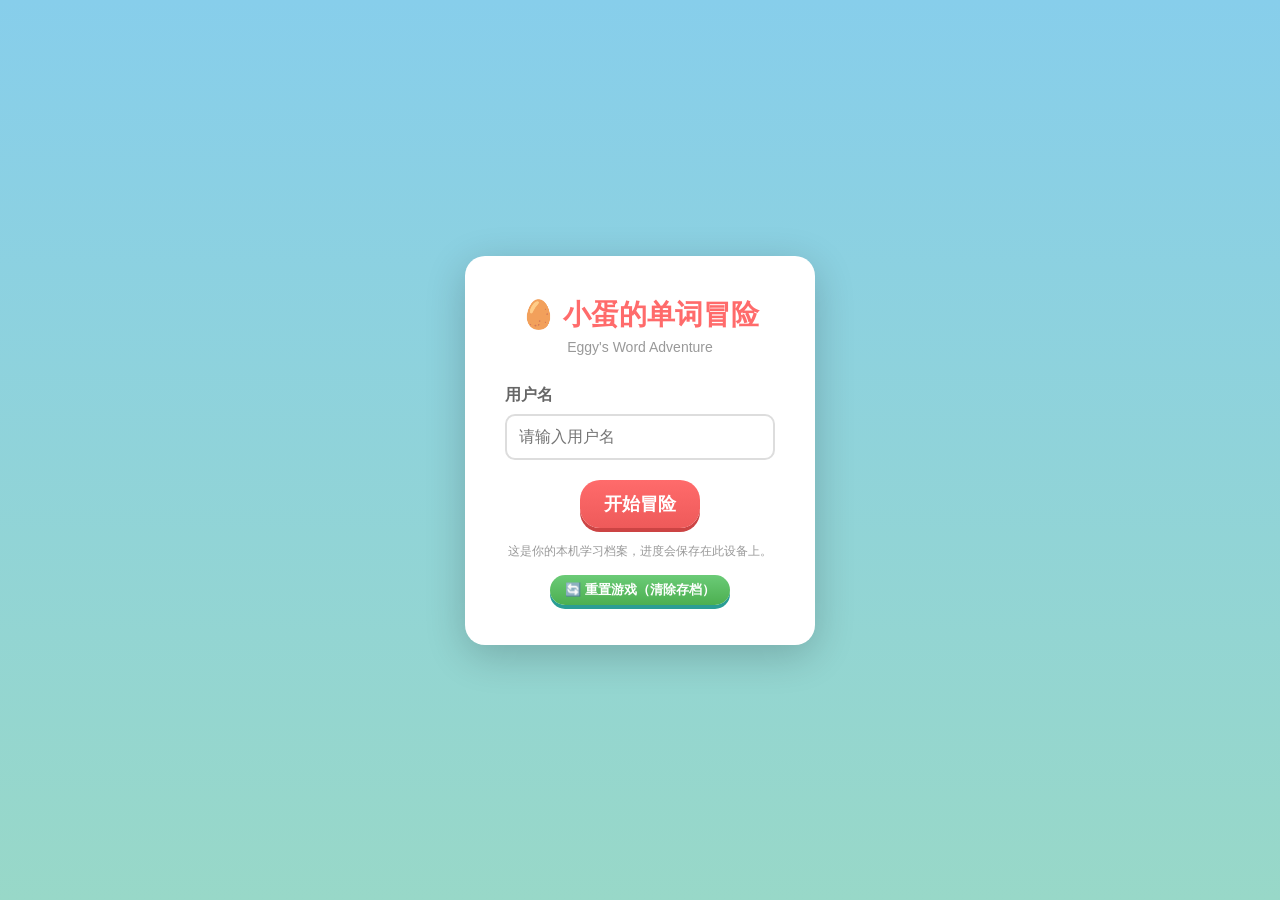
<file: index.html>
<!DOCTYPE html>
<html lang="zh-CN">
<head>
    <meta charset="UTF-8">
    <meta name="viewport" content="width=device-width, initial-scale=1.0">
    <meta name="theme-color" content="#ff6b6b">
    <meta name="mobile-web-app-capable" content="yes">
    <meta name="apple-mobile-web-app-capable" content="yes">
    <meta name="apple-mobile-web-app-status-bar-style" content="default">
    <link rel="manifest" href="manifest.webmanifest">
    <link rel="apple-touch-icon" href="assets/characters/egg_default.png">
    <title>小蛋的单词冒险</title>
    <link rel="stylesheet" href="style.css">
</head>
<body>
    <div id="game-container">
        <!-- 登录页 -->
        <div id="login-page" class="page active">
            <div class="login-box">
                <h1>🥚 小蛋的单词冒险</h1>
                <p class="subtitle">Eggy's Word Adventure</p>
                <div class="input-group">
                    <label>用户名</label>
                    <input type="text" id="username" placeholder="请输入用户名">
                </div>
                <button id="login-btn" class="btn btn-primary" onclick="login()">开始冒险</button>
                <p class="tip">这是你的本机学习档案，进度会保存在此设备上。</p>
                <button class="btn btn-secondary btn-small" onclick="resetGame()" style="margin-top:15px;font-size:13px;">
                    🔄 重置游戏（清除存档）
                </button>
            </div>
        </div>

        <!-- 首页 -->
        <div id="home-page" class="page">
            <div class="home-sky">
                <!-- 太阳 -->
                <div class="sun">☀️</div>
                <!-- 云朵 -->
                <div class="cloud cloud1">☁️</div>
                <div class="cloud cloud2">☁️</div>
                <div class="cloud cloud3">☁️</div>
                <div class="cloud cloud4">☁️</div>
                <!-- 飞鸟 -->
                <div class="bird bird1">🐦</div>
                <div class="bird bird2">🐦</div>
                <!-- 漂浮的字母 -->
                <div class="float-letter letter-a">A</div>
                <div class="float-letter letter-b">B</div>
                <div class="float-letter letter-c">C</div>
                <div class="float-word word1">HELLO</div>
                <div class="float-word word2">EGG</div>
            </div>
            <div class="home-grass">
                <!-- 对白框 -->
                <div class="dialog-box" id="dialog-text">
                    欢迎来到小蛋的单词冒险世界！
                </div>
                <!-- 小蛋角色 -->
                <div class="egg-wrapper">
                    <div class="egg-shadow"></div>
                    <div class="egg-character" id="home-egg"></div>
                    <!-- 前景草，增加层次感 -->
                    <div class="grass-front grass-left">🌿</div>
                    <div class="grass-front grass-right">🌱</div>
                    <!-- 小蝴蝶 -->
                    <div class="butterfly">🦋</div>
                </div>
                <!-- 风筝 -->
                <div class="kite">🪁</div>
                <!-- 草地装饰 -->
                <div class="grass-deco flower1">🌷</div>
                <div class="grass-deco flower2">🌸</div>
                <div class="grass-deco flower3">🌼</div>
                <div class="grass-deco mushroom">🍄</div>
                <div class="grass-deco tree">🌳</div>
                <div class="grass-deco bush">🌿</div>
                <div class="grass-deco rock">🪨</div>
            </div>
            <div class="home-buttons">
                <button class="btn btn-map" onclick="goToMapSelect()">
                    🗺️ 地图
                </button>
                <button class="btn btn-shop" onclick="goToShop()">
                    🎁 商城
                </button>
                <button class="btn btn-skin" onclick="goToSkin()">
                    👕 皮肤
                </button>
                <button class="btn btn-review" onclick="goToReview()">
                    📚 复习
                </button>
            </div>
            <div class="top-bar">
                <div class="currency">
                    <span class="star-icon">⭐</span>
                    <span id="stars-count">0</span>
                </div>
                <div class="currency">
                    <span class="diamond-icon">💎</span>
                    <span id="diamonds-count">0</span>
                </div>
            </div>
            <!-- 每日签到按钮 -->
            <div class="daily-check-btn" onclick="showDailyCheck()">
                <span class="check-icon">📅</span>
                <span>每日签到</span>
                <span class="check-dot" id="check-dot"></span>
            </div>
            
            <!-- 作者信息 -->
            <div class="author-info">by HWW</div>
        </div>
        
        <!-- 每日签到弹窗 -->
        <div id="daily-check-modal" class="modal">
            <div class="modal-content daily-check-content">
                <h3>🎁 每日签到</h3>
                <div class="check-days">
                    <div class="check-day" id="day-1">
                        <div class="day-icon">💎</div>
                        <div class="day-text">第1天</div>
                        <div class="day-reward">+1💎</div>
                    </div>
                    <div class="check-day check-day-special" id="day-2">
                        <div class="day-icon">💎</div>
                        <div class="day-text">第2天</div>
                        <div class="day-reward">+2💎</div>
                    </div>
                    <div class="check-day" id="day-3">
                        <div class="day-icon">💎</div>
                        <div class="day-text">第3天</div>
                        <div class="day-reward">+1💎</div>
                    </div>
                    <div class="check-day" id="day-4">
                        <div class="day-icon">💎</div>
                        <div class="day-text">第4天</div>
                        <div class="day-reward">+1💎</div>
                    </div>
                    <div class="check-day check-day-special" id="day-5">
                        <div class="day-icon">💎</div>
                        <div class="day-text">第5天</div>
                        <div class="day-reward">+2💎</div>
                    </div>
                    <div class="check-day" id="day-6">
                        <div class="day-icon">💎</div>
                        <div class="day-text">第6天</div>
                        <div class="day-reward">+1💎</div>
                    </div>
                    <div class="check-day check-day-special" id="day-7">
                        <div class="day-icon">💎</div>
                        <div class="day-text">第7天</div>
                        <div class="day-reward">+2💎</div>
                    </div>
                </div>
                <div class="check-status" id="check-status">
                    今日已签到！
                </div>
                <button class="btn btn-primary" id="check-btn" onclick="doDailyCheck()">
                    立即签到
                </button>
                <button class="btn btn-secondary" onclick="closeDailyCheck()">关闭</button>
            </div>
        </div>

        <!-- 地图选择页 -->
        <div id="map-select-page" class="page">
            <div class="page-header">
                <button class="btn-back" onclick="goToHome()">← 返回</button>
                <h2>选择地图</h2>
            </div>
            <div class="map-list">
                <div class="map-card" onclick="selectMap('desert')">
                    <div class="map-preview map-desert">
                        🏜️
                    </div>
                    <div class="map-info">
                        <h3>沙漠冒险</h3>
                        <p>四年级上册 · 150个单词</p>
                        <div class="map-stars">
                            <span>⭐</span>
                            <span id="desert-stars">0 / 45</span>
                        </div>
                    </div>
                </div>
                <div class="map-card map-locked" id="forest-map-card" onclick="selectMap('forest')">
                    <div class="map-preview map-forest">
                        🌲
                    </div>
                    <div class="map-info">
                        <h3>原始森林</h3>
                        <p>四年级下册 · 150个单词</p>
                        <div class="map-stars">
                            <span>⭐</span>
                            <span id="forest-stars">0 / 45</span>
                        </div>
                        <div class="lock-tip">🔒 获得沙漠地图50%星星解锁</div>
                    </div>
                </div>
            </div>
        </div>

        <!-- 关卡选择页 -->
        <div id="level-select-page" class="page">
            <div class="page-header">
                <button class="btn-back" onclick="goToMapSelect()">← 返回</button>
                <h2 id="level-map-title">沙漠冒险</h2>
            </div>
            <div class="level-map-bg" id="level-bg">
                <div class="level-nodes" id="level-nodes">
                    <!-- 关卡节点动态生成 -->
                </div>
            </div>
        </div>

        <!-- 游戏页 - 打地鼠 -->
        <div id="game-page" class="page">
            <div class="game-header">
                <button class="btn-back" onclick="exitGame()">← 退出</button>
                <div class="game-info">
                    <span>第 <span id="current-word-num">1</span>/10 题</span>
                    <span>分数：<span id="game-score">0</span></span>
                </div>
                <div class="timer">
                    ⏱️ <span id="timer">30</span>s
                </div>
            </div>
            
            <div class="game-question">
                <div class="question-text" id="question-text">苹果</div>
                <button class="listen-btn" type="button" onclick="speakCurrentWord()" aria-label="朗读当前英文单词">
                    🔊 听一听
                </button>
            </div>
            
            <div class="whack-area">
                <div class="hole-row">
                    <div class="hole" onclick="whackAnswer(0)">
                        <div class="mole" id="mole-0">
                            <div class="mole-word" id="word-0">apple</div>
                        </div>
                    </div>
                    <div class="hole" onclick="whackAnswer(1)">
                        <div class="mole" id="mole-1">
                            <div class="mole-word" id="word-1">banana</div>
                        </div>
                    </div>
                </div>
                <div class="hole-row">
                    <div class="hole" onclick="whackAnswer(2)">
                        <div class="mole" id="mole-2">
                            <div class="mole-word" id="word-2">cat</div>
                        </div>
                    </div>
                    <div class="hole" onclick="whackAnswer(3)">
                        <div class="mole" id="mole-3">
                            <div class="mole-word" id="word-3">dog</div>
                        </div>
                    </div>
                </div>
            </div>
        </div>

        <!-- 结算页 -->
        <div id="result-page" class="page">
            <div class="result-box">
                <h2 id="result-title">关卡完成！</h2>
                <div class="result-score">
                    <div class="score-num" id="final-score">20</div>
                    <div class="score-label">分</div>
                </div>
                <div class="result-stars" id="result-stars">
                    ⭐⭐⭐
                </div>
                <div class="result-reward">
                    <p>获得 <span id="reward-stars">3</span> 颗星星！</p>
                </div>
                <div class="result-buttons">
                    <button class="btn btn-primary" onclick="retryLevel()">再玩一次</button>
                    <button class="btn btn-secondary" onclick="goToLevelSelect()">返回关卡</button>
                </div>
            </div>
        </div>

        <!-- 商城页 -->
        <div id="shop-page" class="page">
            <div class="page-header">
                <button class="btn-back" onclick="goToHome()">← 返回</button>
                <h2>皮肤商城</h2>
            </div>
            <div class="shop-content">
                <div class="gacha-area">
                    <div class="chest">🎁</div>
                    <div class="gacha-buttons">
                        <button class="btn btn-primary" onclick="gachaOne()">
                            ⭐ 单抽 (1颗星星)
                        </button>
                        <button class="btn btn-diamond" onclick="gachaTen()">
                            💎 十连 (1颗钻石)
                        </button>
                    </div>
                    
                    <!-- 保底进度 -->
                    <div class="pity-info">
                        <div class="pity-text">
                            <span>保底进度</span>
                            <span><span id="pity-count">0</span>/40</span>
                        </div>
                        <div class="pity-bar">
                            <div class="pity-fill" id="pity-fill"></div>
                        </div>
                        <p class="pity-tip">累计40抽必出传说及以上品质</p>
                    </div>
                    
                    <!-- 皮肤碎片 -->
                    <div class="fragment-info">
                        <span class="fragment-icon">🧩</span>
                        <span>皮肤碎片：<span id="fragment-count">0</span></span>
                        <button class="btn btn-small" onclick="showExchange()">兑换</button>
                    </div>
                </div>
                
                <div class="shop-right">
                    <div class="skin-preview">
                        <h3>当前皮肤</h3>
                        <div class="current-skin" id="current-skin-preview"></div>
                        <p id="current-skin-name">默认小蛋</p>
                    </div>
                    
                    <!-- 概率公示 -->
                    <div class="probability-box">
                        <h4>📊 概率公示</h4>
                        <div class="prob-item">
                            <span class="prob-rarity rarity-common">普通</span>
                            <span>15%</span>
                        </div>
                        <div class="prob-item">
                            <span class="prob-rarity rarity-rare">稀有</span>
                            <span>10%</span>
                        </div>
                        <div class="prob-item">
                            <span class="prob-rarity rarity-epic">史诗</span>
                            <span>5%</span>
                        </div>
                        <div class="prob-item">
                            <span class="prob-rarity rarity-legendary">传说</span>
                            <span>2.5%</span>
                        </div>
                        <div class="prob-item">
                            <span class="prob-rarity rarity-mythic">至尊无敌</span>
                            <span>0.5%</span>
                        </div>
                        <div class="prob-item">
                            <span class="prob-rarity">皮肤碎片</span>
                            <span>67%</span>
                        </div>
                        <p class="prob-tip">💡 累计40抽必出传说及以上</p>
                    </div>
                </div>
            </div>
        </div>
        
        <!-- 碎片兑换弹窗 -->
        <div id="exchange-modal" class="modal">
            <div class="modal-content exchange-content">
                <h3>🧩 皮肤碎片兑换</h3>
                <p class="exchange-frag-count">拥有碎片：<span id="exchange-fragment-count">0</span></p>
                <div class="exchange-list" id="exchange-list">
                    <!-- 兑换列表动态生成 -->
                </div>
                <button class="btn btn-secondary" onclick="closeExchange()">关闭</button>
            </div>
        </div>

        <!-- 皮肤页 -->
        <div id="skin-page" class="page">
            <div class="page-header">
                <button class="btn-back" onclick="goToHome()">← 返回</button>
                <h2>我的皮肤</h2>
            </div>
            <div class="skin-list" id="skin-list">
                <!-- 皮肤列表动态生成 -->
            </div>
        </div>

        <!-- 错题复习页 -->
        <div id="review-page" class="page">
            <div class="page-header">
                <button class="btn-back" onclick="goToHome()">← 返回</button>
                <h2>错题复习</h2>
            </div>
            <main class="review-content">
                <p class="review-intro">把答错的单词再认识一遍。点击 🔊 可以听发音。</p>
                <div class="review-list" id="review-list"></div>
                <button class="btn btn-secondary" id="clear-mistakes-btn" onclick="clearMistakes()">清空已掌握的错题</button>
            </main>
        </div>

        <!-- 抽奖结果弹窗 -->
        <div id="gacha-modal" class="modal">
            <div class="modal-content">
                <h3 id="gacha-result-title">恭喜获得！</h3>
                <!-- 单抽结果 -->
                <div id="gacha-single-result">
                    <div class="gacha-result-skin" id="gacha-result-skin">🥚</div>
                    <p id="gacha-result-name">默认小蛋</p>
                </div>
                <!-- 十连结果 -->
                <div id="gacha-ten-result" style="display:none;">
                    <div class="gacha-ten-grid" id="gacha-ten-grid">
                        <!-- 10个结果动态生成 -->
                    </div>
                    <p class="gacha-ten-summary" id="gacha-ten-summary"></p>
                </div>
                <button class="btn btn-primary" onclick="closeGachaModal()">确定</button>
            </div>
        </div>
    </div>

    <script src="game.js"></script>
</body>
</html>
</file>
<file: style.css>
/* 全局样式 */
* {
    margin: 0;
    padding: 0;
    box-sizing: border-box;
}

body {
    font-family: 'Microsoft YaHei', '微软雅黑', sans-serif;
    background: #87CEEB;
    overflow: hidden;
    user-select: none;
    -webkit-tap-highlight-color: transparent;
    touch-action: manipulation;
}

#game-container {
    width: 100vw;
    height: 100vh;
    position: relative;
    overflow: hidden;
}

/* 页面切换 */
.page {
    width: 100%;
    height: 100%;
    position: absolute;
    top: 0;
    left: 0;
    display: none;
}

.page.active {
    display: block;
}

/* 通用按钮 */
.btn {
    padding: 12px 24px;
    border: none;
    border-radius: 20px;
    font-size: 18px;
    font-weight: bold;
    cursor: pointer;
    transition: all 0.2s;
    font-family: inherit;
}

.btn:hover {
    transform: scale(1.05);
}

.btn:active {
    transform: scale(0.95);
}

.btn:focus-visible,
.listen-btn:focus-visible,
.btn-back:focus-visible {
    outline: 3px solid #1d4ed8;
    outline-offset: 3px;
}

.btn-primary {
    background: linear-gradient(180deg, #FF6B6B 0%, #EE5A5A 100%);
    color: white;
    box-shadow: 0 4px 0 #CC4444;
}

.btn-secondary {
    background: linear-gradient(180deg, #4ECDC4 0%, #3DB9B0 100%);
    color: white;
    box-shadow: 0 4px 0 #2A9D94;
}

.btn-diamond {
    background: linear-gradient(180deg, #A855F7 0%, #9333EA 100%);
    color: white;
    box-shadow: 0 4px 0 #7E22CE;
}

.btn-back {
    background: rgba(255,255,255,0.9);
    border: none;
    padding: 8px 16px;
    border-radius: 20px;
    font-size: 16px;
    cursor: pointer;
    font-weight: bold;
    color: #333;
}

/* 页面头部 */
.page-header {
    padding: 20px;
    display: flex;
    align-items: center;
    gap: 20px;
    background: rgba(255,255,255,0.3);
}

.page-header h2 {
    color: white;
    text-shadow: 2px 2px 4px rgba(0,0,0,0.3);
}

/* ========== 登录页 ========== */
#login-page {
    background: linear-gradient(180deg, #87CEEB 0%, #98D8C8 100%);
    display: flex;
    align-items: center;
    justify-content: center;
}

.login-box {
    background: white;
    padding: 40px;
    border-radius: 20px;
    box-shadow: 0 10px 40px rgba(0,0,0,0.2);
    text-align: center;
    width: 350px;
}

.login-box h1 {
    color: #FF6B6B;
    margin-bottom: 5px;
    font-size: 28px;
}

.subtitle {
    color: #999;
    margin-bottom: 30px;
    font-size: 14px;
}

.input-group {
    margin-bottom: 20px;
    text-align: left;
}

.input-group label {
    display: block;
    margin-bottom: 8px;
    color: #666;
    font-weight: bold;
}

.input-group input {
    width: 100%;
    padding: 12px;
    border: 2px solid #ddd;
    border-radius: 10px;
    font-size: 16px;
    font-family: inherit;
}

.input-group input:focus {
    outline: none;
    border-color: #FF6B6B;
}

.tip {
    margin-top: 15px;
    color: #999;
    font-size: 12px;
}

/* ========== 首页 ========== */
#home-page {
    background: linear-gradient(180deg, #87CEEB 0%, #B0E0E6 55%, #98FB98 55%, #7CCD7C 100%);
}

.home-sky {
    height: 55%;
    position: relative;
    overflow: hidden;
}

/* 太阳 */
.sun {
    position: absolute;
    top: 30px;
    right: 80px;
    font-size: 60px;
    animation: sun-rotate 20s linear infinite;
}

@keyframes sun-rotate {
    from { transform: rotate(0deg); }
    to { transform: rotate(360deg); }
}

/* 云朵 */
.cloud {
    position: absolute;
    font-size: 70px;
    animation: cloud-float 8s ease-in-out infinite;
    opacity: 0.9;
}

.cloud1 { top: 8%; left: 5%; animation-delay: 0s; font-size: 80px; }
.cloud2 { top: 15%; left: 40%; animation-delay: 2s; font-size: 60px; }
.cloud3 { top: 5%; left: 70%; animation-delay: 4s; font-size: 75px; }
.cloud4 { top: 25%; left: 85%; animation-delay: 6s; font-size: 50px; }

@keyframes cloud-float {
    0%, 100% { transform: translateX(0) translateY(0); }
    50% { transform: translateX(20px) translateY(-15px); }
}

/* 飞鸟 */
.bird {
    position: absolute;
    font-size: 30px;
    animation: bird-fly 15s linear infinite;
}

.bird1 { top: 30%; left: -5%; animation-delay: 0s; }
.bird2 { top: 45%; left: -10%; animation-delay: 7s; font-size: 25px; }

@keyframes bird-fly {
    from { left: -5%; }
    to { left: 105%; }
}

/* 漂浮的字母 */
.float-letter {
    position: absolute;
    font-size: 36px;
    font-weight: bold;
    color: rgba(255,255,255,0.6);
    animation: letter-float 10s ease-in-out infinite;
    text-shadow: 2px 2px 4px rgba(0,0,0,0.1);
}

.letter-a { top: 20%; left: 15%; animation-delay: 0s; color: #FF6B6B; }
.letter-b { top: 35%; left: 60%; animation-delay: 3s; color: #4ECDC4; font-size: 28px; }
.letter-c { top: 15%; left: 80%; animation-delay: 6s; color: #FFD93D; font-size: 32px; }

@keyframes letter-float {
    0%, 100% { transform: translateY(0) rotate(-5deg); opacity: 0.7; }
    50% { transform: translateY(-30px) rotate(5deg); opacity: 1; }
}

/* 漂浮的单词 */
.float-word {
    position: absolute;
    font-size: 20px;
    font-weight: bold;
    color: white;
    background: rgba(255,107,107,0.3);
    padding: 8px 15px;
    border-radius: 15px;
    animation: word-float 12s ease-in-out infinite;
}

.word1 { top: 40%; left: 25%; animation-delay: 1s; background: rgba(107,203,119,0.4); }
.word2 { top: 28%; left: 50%; animation-delay: 5s; background: rgba(168,85,247,0.4); font-size: 16px; }

@keyframes word-float {
    0%, 100% { transform: translateY(0) scale(1); opacity: 0.8; }
    50% { transform: translateY(-25px) scale(1.05); opacity: 1; }
}

/* 草地 */
.home-grass {
    height: 45%;
    position: relative;
    display: flex;
    justify-content: center;
    align-items: flex-end;
    padding-bottom: 100px;
}

/* 小蛋容器 */
.egg-wrapper {
    position: relative;
    z-index: 10;
}

/* 小蛋阴影 */
.egg-shadow {
    position: absolute;
    bottom: -5px;
    left: 50%;
    transform: translateX(-50%);
    width: 160px;
    height: 25px;
    background: rgba(34, 139, 34, 0.4);
    border-radius: 50%;
    filter: blur(5px);
    animation: shadow-bounce 2s ease-in-out infinite;
}

@keyframes shadow-bounce {
    0%, 100% { transform: translateX(-50%) scale(1); opacity: 0.5; }
    50% { transform: translateX(-50%) scale(0.75); opacity: 0.3; }
}

/* 小蛋角色 */
.egg-character {
    width: 220px;
    height: 220px;
    background-size: contain;
    background-repeat: no-repeat;
    background-position: center bottom;
    animation: bounce 2s ease-in-out infinite;
    filter: drop-shadow(0 8px 10px rgba(0,0,0,0.15));
    position: relative;
    z-index: 2;
}

/* 前景草 - 增加层次感 */
.grass-front {
    position: absolute;
    bottom: -10px;
    font-size: 50px;
    z-index: 3;
}

.grass-left {
    left: -20px;
    transform: rotate(-15deg);
}

.grass-right {
    right: -15px;
    font-size: 40px;
    transform: rotate(20deg);
}

/* 小蝴蝶 */
.butterfly {
    position: absolute;
    top: 20px;
    right: -30px;
    font-size: 30px;
    animation: butterfly-fly 4s ease-in-out infinite;
    z-index: 4;
}

@keyframes butterfly-fly {
    0%, 100% { transform: translate(0, 0) rotate(0deg); }
    25% { transform: translate(-20px, -15px) rotate(-10deg); }
    50% { transform: translate(-40px, 0) rotate(10deg); }
    75% { transform: translate(-20px, 15px) rotate(-5deg); }
}

@keyframes bounce {
    0%, 100% { transform: translateY(0); }
    50% { transform: translateY(-25px); }
}

/* 风筝 */
.kite {
    position: absolute;
    font-size: 60px;
    top: -120px;
    right: 15%;
    animation: kite-float 5s ease-in-out infinite;
    z-index: 5;
}

@keyframes kite-float {
    0%, 100% { transform: rotate(-8deg) translateY(0); }
    50% { transform: rotate(8deg) translateY(-20px); }
}

/* 对白框 */
.dialog-box {
    position: absolute;
    top: -160px;
    left: 50%;
    transform: translateX(-50%);
    background: white;
    padding: 18px 30px;
    border-radius: 30px;
    font-size: 18px;
    color: #333;
    white-space: nowrap;
    box-shadow: 0 6px 20px rgba(0,0,0,0.15);
    z-index: 20;
    font-weight: 500;
}

.dialog-box::after {
    content: '';
    position: absolute;
    bottom: -12px;
    left: 50%;
    transform: translateX(-50%);
    border-left: 12px solid transparent;
    border-right: 12px solid transparent;
    border-top: 12px solid white;
}

/* 草地装饰 */
.grass-deco {
    position: absolute;
    bottom: 0;
    font-size: 40px;
    z-index: 5;
    pointer-events: none;
}

.flower1 { left: 8%; bottom: 20px; font-size: 35px; }
.flower2 { left: 20%; bottom: 40px; font-size: 30px; }
.flower3 { right: 10%; bottom: 30px; font-size: 38px; }
.mushroom { left: 12%; bottom: 60px; font-size: 45px; }
.tree { right: 5%; bottom: 50px; font-size: 80px; }
.bush { left: 3%; bottom: 10px; font-size: 50px; }
.rock { right: 25%; bottom: 20px; font-size: 35px; }

/* 作者信息 */
.author-info {
    position: absolute;
    bottom: 10px;
    right: 15px;
    font-size: 14px;
    color: rgba(255,255,255,0.8);
    font-weight: bold;
    text-shadow: 1px 1px 3px rgba(0,0,0,0.3);
    z-index: 100;
}

/* 每日签到按钮 */
.daily-check-btn {
    position: absolute;
    top: 20px;
    left: 20px;
    background: linear-gradient(180deg, #FFD93D 0%, #F5C800 100%);
    color: #8B4513;
    padding: 10px 20px;
    border-radius: 25px;
    font-weight: bold;
    cursor: pointer;
    box-shadow: 0 4px 0 #DAA520;
    transition: all 0.2s;
    display: flex;
    align-items: center;
    gap: 8px;
    z-index: 100;
}

.daily-check-btn:hover {
    transform: translateY(-2px);
    box-shadow: 0 6px 0 #DAA520;
}

.daily-check-btn:active {
    transform: translateY(2px);
    box-shadow: 0 2px 0 #DAA520;
}

.check-icon {
    font-size: 20px;
}

.check-dot {
    width: 10px;
    height: 10px;
    background: #FF6B6B;
    border-radius: 50%;
    display: none;
    animation: pulse 1s infinite;
}

.check-dot.show {
    display: block;
}

@keyframes pulse {
    0%, 100% { transform: scale(1); opacity: 1; }
    50% { transform: scale(1.2); opacity: 0.7; }
}

/* 每日签到弹窗 */
.daily-check-content {
    width: 500px;
}

.check-days {
    display: flex;
    justify-content: space-between;
    margin: 30px 0;
    gap: 5px;
}

.check-day {
    flex: 1;
    background: #f5f5f5;
    border-radius: 15px;
    padding: 15px 5px;
    text-align: center;
    transition: all 0.3s;
}

.check-day.checked {
    background: linear-gradient(180deg, #90EE90 0%, #32CD32 100%);
    color: white;
}

.check-day.today {
    border: 3px solid #FFD93D;
    animation: today-glow 2s infinite;
}

@keyframes today-glow {
    0%, 100% { box-shadow: 0 0 5px #FFD93D; }
    50% { box-shadow: 0 0 20px #FFD93D; }
}

.check-day-special {
    background: linear-gradient(180deg, #E1BEE7 0%, #CE93D8 100%);
}

.check-day-special.checked {
    background: linear-gradient(180deg, #A855F7 0%, #9333EA 100%);
    color: white;
}

.day-icon {
    font-size: 28px;
    margin-bottom: 5px;
}

.day-text {
    font-size: 12px;
    margin-bottom: 3px;
    font-weight: bold;
}

.day-reward {
    font-size: 11px;
    opacity: 0.8;
}

.check-status {
    margin-bottom: 20px;
    color: #666;
    font-size: 14px;
}

#check-btn {
    margin-bottom: 10px;
    width: 100%;
}

#check-btn:disabled {
    opacity: 0.5;
    cursor: not-allowed;
}

.home-buttons {
    position: absolute;
    bottom: 30px;
    left: 50%;
    transform: translateX(-50%);
    display: flex;
    gap: 30px;
    z-index: 50;
}

.btn-map {
    background: linear-gradient(180deg, #FF6B6B 0%, #EE5A5A 100%);
    color: white;
    font-size: 24px;
    padding: 20px 40px;
    border-radius: 30px;
    box-shadow: 0 6px 0 #CC4444;
}

.btn-shop {
    background: linear-gradient(180deg, #FFD93D 0%, #F5C800 100%);
    color: #8B4513;
    font-size: 24px;
    padding: 20px 40px;
    border-radius: 30px;
    box-shadow: 0 6px 0 #DAA520;
}

.btn-skin {
    background: linear-gradient(180deg, #6BCB77 0%, #4CAF50 100%);
    color: white;
    font-size: 24px;
    padding: 20px 40px;
    border-radius: 30px;
    box-shadow: 0 6px 0 #388E3C;
}

.top-bar {
    position: absolute;
    top: 20px;
    right: 20px;
    display: flex;
    gap: 20px;
}

.currency {
    background: rgba(255,255,255,0.9);
    padding: 8px 16px;
    border-radius: 20px;
    font-weight: bold;
    font-size: 18px;
    display: flex;
    align-items: center;
    gap: 5px;
}

/* ========== 地图选择页 ========== */
#map-select-page {
    background: linear-gradient(180deg, #87CEEB 0%, #E0F7FA 100%);
}

.map-list {
    padding: 40px;
    display: flex;
    justify-content: center;
    gap: 40px;
    flex-wrap: wrap;
}

.map-card {
    width: 350px;
    background: white;
    border-radius: 20px;
    overflow: hidden;
    box-shadow: 0 10px 30px rgba(0,0,0,0.2);
    cursor: pointer;
    transition: all 0.3s;
}

.map-card:hover {
    transform: translateY(-10px);
    box-shadow: 0 20px 40px rgba(0,0,0,0.3);
}

.map-card.map-locked {
    opacity: 0.6;
    cursor: not-allowed;
}

.map-preview {
    height: 200px;
    display: flex;
    align-items: center;
    justify-content: center;
    font-size: 80px;
}

.map-desert {
    background: linear-gradient(180deg, #F4A460 0%, #DEB887 100%);
}

.map-forest {
    background: linear-gradient(180deg, #228B22 0%, #32CD32 100%);
}

.map-info {
    padding: 20px;
}

.map-info h3 {
    margin-bottom: 10px;
    color: #333;
    font-size: 22px;
}

.map-info p {
    color: #666;
    margin-bottom: 15px;
}

.map-stars {
    font-weight: bold;
    color: #FFD700;
}

.lock-tip {
    color: #999;
    font-size: 12px;
    margin-top: 10px;
}

/* ========== 关卡选择页 ========== */
#level-select-page {
    background: linear-gradient(180deg, #87CEEB 0%, #F4A460 100%);
}

.level-map-bg {
    height: calc(100% - 80px);
    position: relative;
    padding: 40px;
    background-size: cover;
    background-position: center;
    background-repeat: no-repeat;
}

.level-map-bg::before {
    content: '';
    position: absolute;
    top: 0;
    left: 0;
    right: 0;
    bottom: 0;
    background: rgba(0,0,0,0.2);
    z-index: 0;
}

.level-nodes {
    position: relative;
    z-index: 1;
}

.level-nodes {
    display: grid;
    grid-template-columns: repeat(5, 1fr);
    grid-template-rows: repeat(4, 1fr);
    gap: 20px;
    height: 100%;
    padding: 20px;
}

.level-node {
    background: white;
    border-radius: 50%;
    width: 80px;
    height: 80px;
    display: flex;
    flex-direction: column;
    align-items: center;
    justify-content: center;
    cursor: pointer;
    box-shadow: 0 4px 15px rgba(0,0,0,0.2);
    transition: all 0.2s;
    margin: auto;
    position: relative;
}

.level-node:hover:not(.locked) {
    transform: scale(1.1);
}

.level-node.locked {
    background: #ccc;
    cursor: not-allowed;
    opacity: 0.7;
}

.level-num {
    font-size: 24px;
    font-weight: bold;
    color: #333;
}

.level-stars {
    font-size: 12px;
    margin-top: 2px;
}

.level-node.review {
    background: linear-gradient(135deg, #FFD700 0%, #FFA500 100%);
}

.level-node.review .level-num {
    color: white;
}

/* ========== 游戏页 - 打地鼠 ========== */
#game-page {
    background: linear-gradient(180deg, #87CEEB 0%, #90EE90 100%);
}

#game-page.active {
    display: flex;
    flex-direction: column;
}

.game-header {
    padding: 15px 20px;
    display: flex;
    justify-content: space-between;
    align-items: center;
    background: rgba(255,255,255,0.3);
}

.game-info {
    display: flex;
    gap: 30px;
    font-size: 18px;
    font-weight: bold;
    color: white;
    text-shadow: 1px 1px 2px rgba(0,0,0,0.3);
}

.timer {
    font-size: 18px;
    font-weight: bold;
    color: white;
    text-shadow: 1px 1px 2px rgba(0,0,0,0.3);
}

.game-question {
    padding: 30px;
    text-align: center;
}

.question-text {
    display: inline-block;
    background: white;
    padding: 20px 50px;
    border-radius: 30px;
    font-size: 36px;
    font-weight: bold;
    color: #333;
    box-shadow: 0 5px 20px rgba(0,0,0,0.2);
}

.whack-area {
    flex: 1;
    display: flex;
    flex-direction: column;
    justify-content: center;
    align-items: center;
    gap: 40px;
    padding-bottom: 60px;
}

.hole-row {
    display: flex;
    gap: 60px;
}

.hole {
    width: 150px;
    height: 100px;
    background: #8B4513;
    border-radius: 50%;
    position: relative;
    overflow: hidden;
    cursor: pointer;
    box-shadow: inset 0 10px 20px rgba(0,0,0,0.5);
}

.mole {
    position: absolute;
    bottom: -100%;
    left: 50%;
    transform: translateX(-50%);
    width: 100px;
    height: 100px;
    background: linear-gradient(180deg, #FFE4B5 0%, #FFDAB9 100%);
    border-radius: 50% 50% 40% 40%;
    display: flex;
    align-items: center;
    justify-content: center;
    transition: bottom 0.3s ease-out;
    box-shadow: 0 -5px 15px rgba(0,0,0,0.2);
}

.mole.show {
    bottom: 10%;
}

.mole.correct {
    background: linear-gradient(180deg, #90EE90 0%, #32CD32 100%);
    animation: pop 0.3s ease-out;
}

.mole.wrong {
    background: linear-gradient(180deg, #FF6B6B 0%, #EE5A5A 100%);
    animation: shake 0.3s ease-out;
}

@keyframes pop {
    0% { transform: translateX(-50%) scale(1); }
    50% { transform: translateX(-50%) scale(1.2); }
    100% { transform: translateX(-50%) scale(0); }
}

@keyframes shake {
    0%, 100% { transform: translateX(-50%) translateX(0); }
    25% { transform: translateX(-50%) translateX(-10px); }
    75% { transform: translateX(-50%) translateX(10px); }
}

.mole-word {
    font-size: 16px;
    font-weight: bold;
    color: #333;
    padding: 5px 10px;
    background: white;
    border-radius: 10px;
}

.listen-btn {
    display: block;
    margin: 14px auto 0;
    min-height: 44px;
    padding: 9px 18px;
    border: 0;
    border-radius: 999px;
    background: rgba(255,255,255,0.9);
    color: #334155;
    font: inherit;
    font-weight: 700;
    cursor: pointer;
    box-shadow: 0 3px 0 rgba(0,0,0,0.16);
}

/* ========== 结算页 ========== */
#result-page {
    background: rgba(0,0,0,0.7);
}

#result-page.active {
    display: flex;
    align-items: center;
    justify-content: center;
}

.result-box {
    background: white;
    padding: 40px;
    border-radius: 30px;
    text-align: center;
    width: 400px;
    animation: pop-in 0.5s ease-out;
}

@keyframes pop-in {
    0% { transform: scale(0); }
    80% { transform: scale(1.1); }
    100% { transform: scale(1); }
}

.result-box h2 {
    color: #FF6B6B;
    margin-bottom: 30px;
    font-size: 28px;
}

.result-score {
    margin-bottom: 20px;
}

.score-num {
    font-size: 72px;
    font-weight: bold;
    color: #FFD700;
    display: inline;
}

.score-label {
    font-size: 24px;
    color: #666;
    margin-left: 10px;
}

.result-stars {
    font-size: 48px;
    margin-bottom: 20px;
}

.result-reward {
    margin-bottom: 30px;
    color: #666;
    font-size: 18px;
}

.result-buttons {
    display: flex;
    gap: 20px;
    justify-content: center;
}

/* ========== 商城页 ========== */
#shop-page {
    background: linear-gradient(180deg, #DDA0DD 0%, #BA55D3 100%);
}

.shop-content {
    padding: 40px;
    display: flex;
    justify-content: center;
    gap: 60px;
    flex-wrap: wrap;
}

.gacha-area {
    text-align: center;
}

.chest {
    font-size: 150px;
    margin-bottom: 30px;
    animation: chest-bounce 2s ease-in-out infinite;
}

@keyframes chest-bounce {
    0%, 100% { transform: translateY(0) rotate(-5deg); }
    50% { transform: translateY(-20px) rotate(5deg); }
}

.gacha-buttons {
    display: flex;
    flex-direction: column;
    gap: 15px;
    margin-bottom: 20px;
}

.shop-content {
    display: flex;
    justify-content: center;
    gap: 40px;
    flex-wrap: wrap;
    height: calc(100% - 80px);
    overflow-y: auto;
    padding: 20px;
    box-sizing: border-box;
}

/* 滚动条美化 */
.shop-content::-webkit-scrollbar {
    width: 10px;
}

.shop-content::-webkit-scrollbar-track {
    background: rgba(255,255,255,0.3);
    border-radius: 5px;
}

.shop-content::-webkit-scrollbar-thumb {
    background: rgba(255,255,255,0.8);
    border-radius: 5px;
}

.gacha-area {
    text-align: center;
}

.chest {
    font-size: 150px;
    margin-bottom: 30px;
    animation: chest-bounce 2s ease-in-out infinite;
}

@keyframes chest-bounce {
    0%, 100% { transform: translateY(0) rotate(-5deg); }
    50% { transform: translateY(-20px) rotate(5deg); }
}

.gacha-buttons {
    display: flex;
    flex-direction: column;
    gap: 15px;
    margin-bottom: 20px;
}

/* 保底进度 */
.pity-info {
    background: rgba(255,255,255,0.9);
    padding: 15px 20px;
    border-radius: 15px;
    margin-bottom: 15px;
    min-width: 280px;
}

.pity-text {
    display: flex;
    justify-content: space-between;
    margin-bottom: 8px;
    font-weight: bold;
    color: #333;
}

.pity-bar {
    height: 12px;
    background: #e0e0e0;
    border-radius: 6px;
    overflow: hidden;
}

.pity-fill {
    height: 100%;
    background: linear-gradient(90deg, #FFD700 0%, #FFA500 100%);
    border-radius: 6px;
    transition: width 0.5s ease;
    width: 0%;
}

.pity-tip {
    font-size: 12px;
    color: #666;
    margin-top: 8px;
}

/* 皮肤碎片 */
.fragment-info {
    background: rgba(255,255,255,0.9);
    padding: 12px 20px;
    border-radius: 15px;
    display: flex;
    align-items: center;
    justify-content: space-between;
    gap: 10px;
    font-weight: bold;
    color: #333;
}

.fragment-icon {
    font-size: 24px;
}

.btn-small {
    padding: 6px 15px;
    font-size: 14px;
    border-radius: 15px;
    background: linear-gradient(180deg, #6BCB77 0%, #4CAF50 100%);
    color: white;
    border: none;
    cursor: pointer;
    font-weight: bold;
}

.shop-right {
    display: flex;
    flex-direction: column;
    gap: 20px;
}

.skin-preview {
    text-align: center;
    background: rgba(255,255,255,0.9);
    padding: 30px;
    border-radius: 20px;
    min-width: 250px;
}

/* 概率公示 */
.probability-box {
    background: rgba(255,255,255,0.9);
    padding: 20px;
    border-radius: 20px;
    min-width: 250px;
}

.probability-box h4 {
    margin-bottom: 15px;
    color: #333;
    text-align: center;
}

.prob-item {
    display: flex;
    justify-content: space-between;
    align-items: center;
    padding: 8px 0;
    border-bottom: 1px solid #eee;
    font-weight: bold;
}

.prob-item:last-of-type {
    border-bottom: none;
}

.prob-rarity {
    padding: 3px 12px;
    border-radius: 12px;
    font-size: 12px;
}

.prob-tip {
    font-size: 12px;
    color: #666;
    margin-top: 12px;
    text-align: center;
}

/* 碎片兑换弹窗 */
.exchange-content {
    width: 500px;
    max-height: 80vh;
    overflow-y: auto;
}

.exchange-frag-count {
    text-align: center;
    margin-bottom: 20px;
    font-weight: bold;
    color: #333;
}

.exchange-list {
    display: grid;
    grid-template-columns: repeat(3, 1fr);
    gap: 15px;
    margin-bottom: 20px;
}

.exchange-item {
    background: #f5f5f5;
    border-radius: 15px;
    padding: 15px;
    text-align: center;
}

.exchange-item .exchange-icon {
    width: 60px;
    height: 60px;
    background-size: contain;
    background-repeat: no-repeat;
    background-position: center;
    margin: 0 auto 10px;
}

.exchange-item .exchange-name {
    font-size: 12px;
    font-weight: bold;
    color: #333;
    margin-bottom: 5px;
}

.exchange-item .exchange-cost {
    font-size: 12px;
    color: #666;
    margin-bottom: 8px;
}

.exchange-item .exchange-btn {
    padding: 5px 12px;
    font-size: 12px;
    border-radius: 12px;
    background: linear-gradient(180deg, #6BCB77 0%, #4CAF50 100%);
    color: white;
    border: none;
    cursor: pointer;
    font-weight: bold;
}

.exchange-item .exchange-btn:disabled {
    opacity: 0.5;
    cursor: not-allowed;
}

.exchange-item.owned {
    opacity: 0.6;
}

.exchange-item.owned .exchange-btn {
    background: #999;
    cursor: default;
}

.skin-preview h3 {
    color: #333;
    margin-bottom: 20px;
}

.current-skin {
    width: 120px;
    height: 120px;
    background-size: contain;
    background-repeat: no-repeat;
    background-position: center;
    margin: 0 auto 15px;
    animation: bounce 2s ease-in-out infinite;
}

#current-skin-name {
    color: #666;
    font-size: 18px;
}

/* ========== 皮肤页 ========== */
#skin-page {
    background: linear-gradient(180deg, #87CEEB 0%, #E0F7FA 100%);
}

.skin-list {
    padding: 40px;
    display: grid;
    grid-template-columns: repeat(auto-fill, minmax(180px, 1fr));
    gap: 20px;
    max-width: 1000px;
    margin: 0 auto;
    height: calc(100% - 80px);
    overflow-y: auto;
    box-sizing: border-box;
}

/* 滚动条美化 */
.skin-list::-webkit-scrollbar {
    width: 10px;
}

.skin-list::-webkit-scrollbar-track {
    background: rgba(255,255,255,0.3);
    border-radius: 5px;
}

.skin-list::-webkit-scrollbar-thumb {
    background: rgba(255,255,255,0.8);
    border-radius: 5px;
}

.skin-list::-webkit-scrollbar-thumb:hover {
    background: rgba(255,255,255,1);
}

.skin-item {
    background: white;
    border-radius: 20px;
    padding: 20px;
    text-align: center;
    box-shadow: 0 5px 15px rgba(0,0,0,0.1);
    cursor: pointer;
    transition: all 0.2s;
}

.skin-item:hover:not(.locked) {
    transform: translateY(-5px);
    box-shadow: 0 10px 25px rgba(0,0,0,0.2);
}

.skin-item.equipped {
    border: 3px solid #FF6B6B;
}

.skin-item.locked {
    opacity: 0.5;
    cursor: not-allowed;
}

.skin-icon {
    width: 80px;
    height: 80px;
    background-size: contain;
    background-repeat: no-repeat;
    background-position: center;
    margin: 0 auto 10px;
}

.skin-name {
    font-weight: bold;
    color: #333;
    margin-bottom: 5px;
}

.skin-rarity {
    font-size: 12px;
    padding: 3px 10px;
    border-radius: 10px;
    display: inline-block;
}

.rarity-common {
    background: #E0E0E0;
    color: #666;
}

.rarity-rare {
    background: #BBDEFB;
    color: #1976D2;
}

.rarity-epic {
    background: #E1BEE7;
    color: #7B1FA2;
}

.rarity-legendary {
    background: linear-gradient(135deg, #FFD700 0%, #FFA500 100%);
    color: #8B4513;
}

.rarity-mythic {
    background: linear-gradient(135deg, #FF0000 0%, #FF7F00 16%, #FFFF00 33%, #00FF00 50%, #0000FF 66%, #4B0082 83%, #9400D3 100%);
    color: white;
    text-shadow: 1px 1px 2px rgba(0,0,0,0.5);
    animation: mythic-glow 2s infinite;
}

@keyframes mythic-glow {
    0%, 100% { box-shadow: 0 0 5px #FF00FF; }
    50% { box-shadow: 0 0 20px #FF00FF, 0 0 30px #00FFFF; }
}

.skin-status {
    margin-top: 10px;
    font-size: 12px;
    color: #FF6B6B;
    font-weight: bold;
}

/* ========== 弹窗 ========== */
.modal {
    position: fixed;
    top: 0;
    left: 0;
    width: 100%;
    height: 100%;
    background: rgba(0,0,0,0.7);
    display: none;
    align-items: center;
    justify-content: center;
    z-index: 1000;
}

.modal.show {
    display: flex;
}

.modal-content {
    background: white;
    padding: 40px;
    border-radius: 30px;
    text-align: center;
    animation: pop-in 0.5s ease-out;
}

.modal-content h3 {
    color: #FF6B6B;
    margin-bottom: 20px;
    font-size: 24px;
}

.gacha-result-skin {
    width: 120px;
    height: 120px;
    background-size: contain;
    background-repeat: no-repeat;
    background-position: center;
    margin: 0 auto 15px;
}

/* 十连结果网格 */
.gacha-ten-grid {
    display: grid;
    grid-template-columns: repeat(5, 1fr);
    gap: 10px;
    margin: 20px 0;
}

.gacha-ten-item {
    text-align: center;
    padding: 10px;
    background: #f5f5f5;
    border-radius: 10px;
    position: relative;
}

.gacha-ten-item.rarity-rare {
    background: #E3F2FD;
}

.gacha-ten-item.rarity-epic {
    background: #F3E5F5;
}

.gacha-ten-item.rarity-legendary {
    background: linear-gradient(135deg, #FFF8E1 0%, #FFECB3 100%);
    animation: legendary-glow 2s infinite;
}

.gacha-ten-item.rarity-mythic {
    background: linear-gradient(135deg, #FFEBEE 0%, #FCE4EC 50%, #F3E5F5 100%);
    animation: mythic-glow 1.5s infinite;
}

@keyframes legendary-glow {
    0%, 100% { box-shadow: 0 0 3px gold; }
    50% { box-shadow: 0 0 10px gold; }
}

@keyframes mythic-glow {
    0%, 100% { box-shadow: 0 0 5px #ff00ff; }
    50% { box-shadow: 0 0 15px #ff00ff, 0 0 20px #00ffff; }
}

.gacha-ten-icon {
    width: 50px;
    height: 50px;
    background-size: contain;
    background-repeat: no-repeat;
    background-position: center;
    margin: 0 auto 5px;
}

.gacha-ten-name {
    font-size: 10px;
    font-weight: bold;
    color: #333;
    line-height: 1.2;
}

.gacha-ten-summary {
    text-align: center;
    font-size: 14px;
    color: #666;
    margin-top: 10px;
}

@keyframes legendary-shine {
    0%, 100% { filter: drop-shadow(0 0 5px gold); transform: scale(1); }
    50% { filter: drop-shadow(0 0 20px gold); transform: scale(1.1); }
}

@keyframes mythic-shine {
    0% { filter: drop-shadow(0 0 10px #ff0000); transform: scale(1) rotate(0deg); }
    25% { filter: drop-shadow(0 0 15px #00ff00); transform: scale(1.05) rotate(5deg); }
    50% { filter: drop-shadow(0 0 20px #0000ff); transform: scale(1.1) rotate(0deg); }
    75% { filter: drop-shadow(0 0 15px #ff00ff); transform: scale(1.05) rotate(-5deg); }
    100% { filter: drop-shadow(0 0 10px #ff0000); transform: scale(1) rotate(0deg); }
}

#gacha-result-name {
    color: #666;
    margin-bottom: 25px;
    font-size: 18px;
}

/* ========== 错题复习 ========== */
#review-page { background: linear-gradient(180deg, #dbeafe 0%, #fef3c7 100%); }
.review-content { max-width: 680px; margin: 0 auto; padding: 28px 20px 42px; overflow-y: auto; height: calc(100% - 76px); }
.review-intro { text-align: center; color: #475569; margin-bottom: 18px; }
.review-list { display: grid; gap: 12px; margin-bottom: 22px; }
.review-card { display: grid; grid-template-columns: 1fr auto; gap: 10px; align-items: center; background: rgba(255,255,255,.94); padding: 16px; border-radius: 18px; box-shadow: 0 5px 16px rgba(15,23,42,.1); }
.review-word { font-size: 21px; font-weight: 800; color: #1e293b; }
.review-meaning { margin-top: 4px; color: #64748b; }
.review-count { color: #ef4444; font-size: 13px; }
.review-speak { min-width: 44px; min-height: 44px; border: 0; border-radius: 50%; background: #dbeafe; font-size: 20px; cursor: pointer; }
.review-empty { background: rgba(255,255,255,.9); border-radius: 18px; padding: 32px 18px; text-align: center; color: #475569; }
.btn-review { background: linear-gradient(180deg, #60a5fa 0%, #3b82f6 100%); color: white; box-shadow: 0 6px 0 #2563eb; }

/* ========== 手机适配 ========== */
@media (max-width: 640px) {
    body { overflow: auto; }
    #game-container { min-height: 100dvh; height: 100dvh; }
    .btn { min-height: 44px; padding: 10px 17px; font-size: 16px; }
    .login-box { width: min(92vw, 360px); padding: 30px 22px; }
    .login-box h1 { font-size: 25px; }
    .sun { top: 16px; right: 20px; font-size: 46px; }
    .cloud { font-size: 46px; }
    .cloud3, .cloud4, .word2, .bird2 { display: none; }
    .home-grass { padding-bottom: 78px; }
    .egg-character { width: 180px; height: 180px; }
    .dialog-box { top: -115px; width: calc(100vw - 34px); white-space: normal; text-align: center; padding: 13px 18px; font-size: 15px; }
    .kite { display: none; }
    .top-bar { top: max(12px, env(safe-area-inset-top)); right: 12px; gap: 7px; }
    .currency { font-size: 14px; padding: 7px 10px; }
    .daily-check-btn { top: max(12px, env(safe-area-inset-top)); left: 12px; padding: 8px 11px; font-size: 13px; }
    .daily-check-btn span:nth-child(2) { display: none; }
    .home-buttons { bottom: max(20px, env(safe-area-inset-bottom)); width: calc(100% - 24px); gap: 8px; }
    .home-buttons .btn { flex: 1; font-size: 15px; padding: 12px 4px; }
    .author-info { display: none; }
    .page-header { padding: max(14px, env(safe-area-inset-top)) 14px 14px; gap: 12px; }
    .page-header h2 { font-size: 20px; }
    .map-list { padding: 20px 14px; gap: 18px; }
    .map-card { width: 100%; max-width: 390px; }
    .map-preview { height: 130px; }
    .level-map-bg { height: calc(100% - 65px); padding: 10px; }
    .level-nodes { grid-template-columns: repeat(4, 1fr); gap: 8px; padding: 8px; }
    .level-node { width: 62px; height: 62px; }
    .level-num { font-size: 19px; }
    .game-header { padding: max(10px, env(safe-area-inset-top)) 12px 10px; }
    .game-info { gap: 10px; font-size: 14px; }
    .timer { font-size: 14px; }
    .game-question { padding: 20px 12px 8px; }
    .question-text { width: min(92vw, 420px); padding: 17px 14px; font-size: 28px; }
    .whack-area { gap: 20px; justify-content: flex-start; padding: 24px 12px max(22px, env(safe-area-inset-bottom)); }
    .hole-row { width: 100%; gap: 14px; justify-content: center; }
    .hole { width: min(42vw, 156px); height: 116px; }
    .mole { width: 95%; height: 104px; }
    .mole-word { font-size: 14px; max-width: 95%; text-align: center; }
    .result-box, .modal-content, .daily-check-content, .exchange-content { width: min(92vw, 500px); max-height: 88dvh; overflow-y: auto; padding: 26px 18px; }
    .result-buttons { gap: 10px; }
    .result-buttons .btn { flex: 1; }
    .check-days { margin: 18px 0; gap: 3px; }
    .check-day { padding: 9px 2px; border-radius: 10px; }
    .day-icon { font-size: 20px; }
    .day-text, .day-reward { font-size: 10px; }
    .shop-content { height: calc(100% - 65px); padding: 18px 14px; gap: 18px; align-content: start; }
    .chest { font-size: 110px; margin-bottom: 12px; }
    .pity-info, .fragment-info, .skin-preview, .probability-box { min-width: min(90vw, 310px); }
    .exchange-list { grid-template-columns: repeat(2, 1fr); }
}

@media (prefers-reduced-motion: reduce) {
    *, *::before, *::after { animation-duration: .01ms !important; animation-iteration-count: 1 !important; scroll-behavior: auto !important; transition-duration: .01ms !important; }
}
</file>
